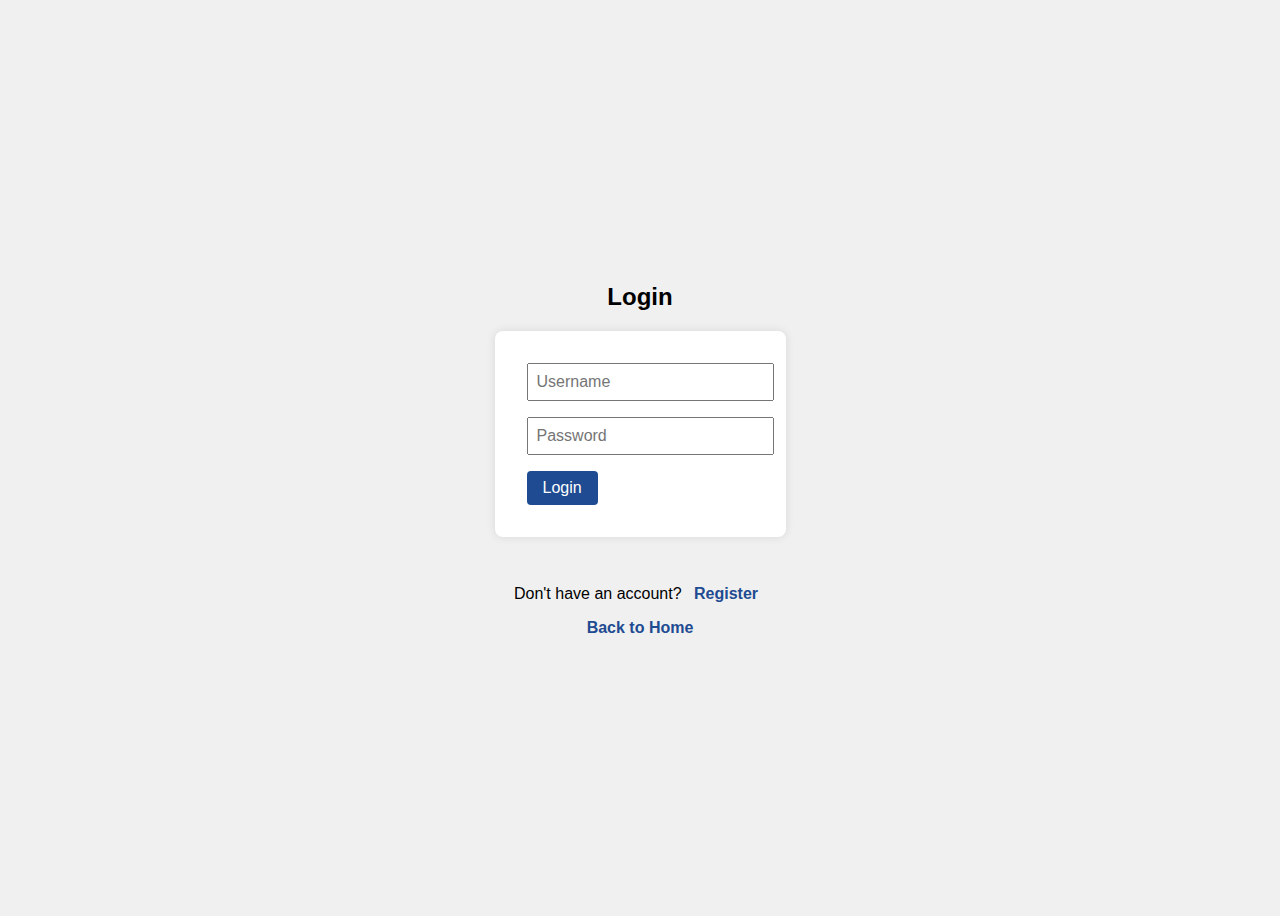
<file: Local Events/login.html>
<!DOCTYPE html>
<html lang="en">
<head>
  <meta charset="UTF-8">
  <meta name="viewport" content="width=device-width, initial-scale=1.0">
  <title>Login</title>
  <style>
    body {
      font-family: Arial, sans-serif;
      background-color: #f0f0f0;
      display: flex;
      flex-direction: column;
      align-items: center;
      justify-content: center;
      height: 100vh;
    }
    form {
      background-color: white;
      padding: 2rem;
      border-radius: 8px;
      box-shadow: 0 0 10px rgba(0,0,0,0.1);
    }
    input {
      display: block;
      width: 100%;
      margin-bottom: 1rem;
      padding: 0.5rem;
      font-size: 1rem;
    }
    button {
      padding: 0.5rem 1rem;
      background-color: #1e4b91;
      color: white;
      border: none;
      border-radius: 4px;
      cursor: pointer;
      font-size: 1rem;
    }
    .message {
      margin-top: 1rem;
      color: red;
    }
    .links {
      margin-top: 1rem;
      text-align: center;
    }
    .links a {
      color: #1e4b91;
      text-decoration: none;
      margin: 0 0.5rem;
      font-weight: bold;
    }
  </style>
</head>
<body>
  <h2>Login</h2>
  <form id="loginForm">
    <input type="text" id="username" placeholder="Username" required />
    <input type="password" id="password" placeholder="Password" required />
    <button type="submit">Login</button>
  </form>
  <div class="message" id="message"></div>
  <div class="links">
    <p>Don't have an account? <a href="register.html">Register</a></p>
    <p><a href="index.html">Back to Home</a></p>
  </div>

  <script>
    let users = JSON.parse(localStorage.getItem('users')) || [];
    const adminExists = users.some(u => u.username === 'admin');
    if (!adminExists) {
      users.push({ username: 'admin', password: 'admin123' });
      localStorage.setItem('users', JSON.stringify(users));
    }

    const form = document.getElementById('loginForm');
    const message = document.getElementById('message');

    form.addEventListener('submit', e => {
      e.preventDefault();
      const username = document.getElementById('username').value.trim();
      const password = document.getElementById('password').value;

      const updatedUsers = JSON.parse(localStorage.getItem('users')) || [];
      const found = updatedUsers.find(user => user.username === username && user.password === password);

      if (found) {
        localStorage.setItem('currentUser', username);
        message.style.color = 'green';
        message.textContent = 'Login successful! Redirecting...';
        setTimeout(() => {
          window.location.href = 'user.html';

        }, 1000);
      } else {
        message.textContent = 'Invalid username or password.';
      }
    });
  </script>
</body>
</html>
</file>
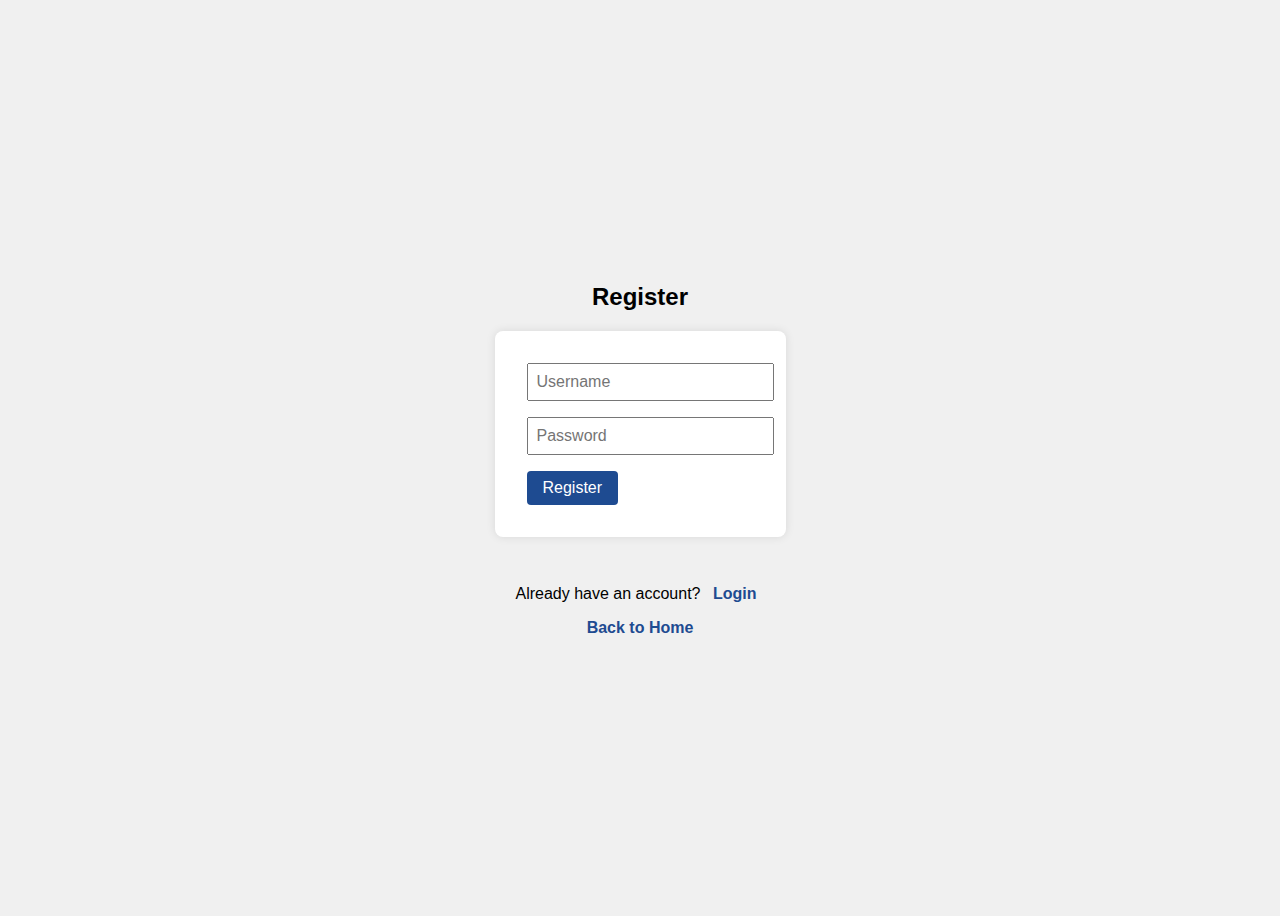
<file: Local Events/register.html>
<!DOCTYPE html>
<html lang="en">
<head>
  <meta charset="UTF-8">
  <meta name="viewport" content="width=device-width, initial-scale=1.0">
  <title>Register</title>
  <style>
    body {
      font-family: Arial, sans-serif;
      background-color: #f0f0f0;
      display: flex;
      flex-direction: column;
      align-items: center;
      justify-content: center;
      height: 100vh;
    }
    form {
      background-color: white;
      padding: 2rem;
      border-radius: 8px;
      box-shadow: 0 0 10px rgba(0,0,0,0.1);
    }
    input {
      display: block;
      width: 100%;
      margin-bottom: 1rem;
      padding: 0.5rem;
      font-size: 1rem;
    }
    button {
      padding: 0.5rem 1rem;
      background-color: #1e4b91;
      color: white;
      border: none;
      border-radius: 4px;
      cursor: pointer;
      font-size: 1rem;
    }
    .message {
      margin-top: 1rem;
      color: green;
    }
    .links {
      margin-top: 1rem;
      text-align: center;
    }
    .links a {
      color: #1e4b91;
      text-decoration: none;
      margin: 0 0.5rem;
      font-weight: bold;
    }
  </style>
</head>
<body>
  <h2>Register</h2>
  <form id="registerForm">
    <input type="text" id="username" placeholder="Username" required />
    <input type="password" id="password" placeholder="Password" required />
    <button type="submit">Register</button>
  </form>
  <div class="message" id="message"></div>
  <div class="links">
    <p>Already have an account? <a href="login.html">Login</a></p>
    <p><a href="index.html">Back to Home</a></p>
  </div>

  <script>
    // Ensure admin is always registered
    const existingUsers = JSON.parse(localStorage.getItem('users')) || [];
    const adminExists = existingUsers.some(u => u.username === 'admin');
    if (!adminExists) {
      existingUsers.push({ username: 'admin', password: 'admin123' });
      localStorage.setItem('users', JSON.stringify(existingUsers));
    }

    const form = document.getElementById('registerForm');
    const message = document.getElementById('message');

    form.addEventListener('submit', e => {
      e.preventDefault();
      const username = document.getElementById('username').value.trim();
      const password = document.getElementById('password').value;

      if (!username || !password) return;

      let users = JSON.parse(localStorage.getItem('users')) || [];
      const exists = users.find(user => user.username === username);

      if (exists) {
        message.style.color = 'red';
        message.textContent = 'Username already exists.';
      } else {
        users.push({ username, password });
        localStorage.setItem('users', JSON.stringify(users));
        message.style.color = 'green';
        message.textContent = 'Registration successful! Redirecting to login...';
        form.reset();
        setTimeout(() => {
          window.location.href = 'login.html';
        }, 1500);
      }
    });
  </script>
</body>
</html>
</file>
